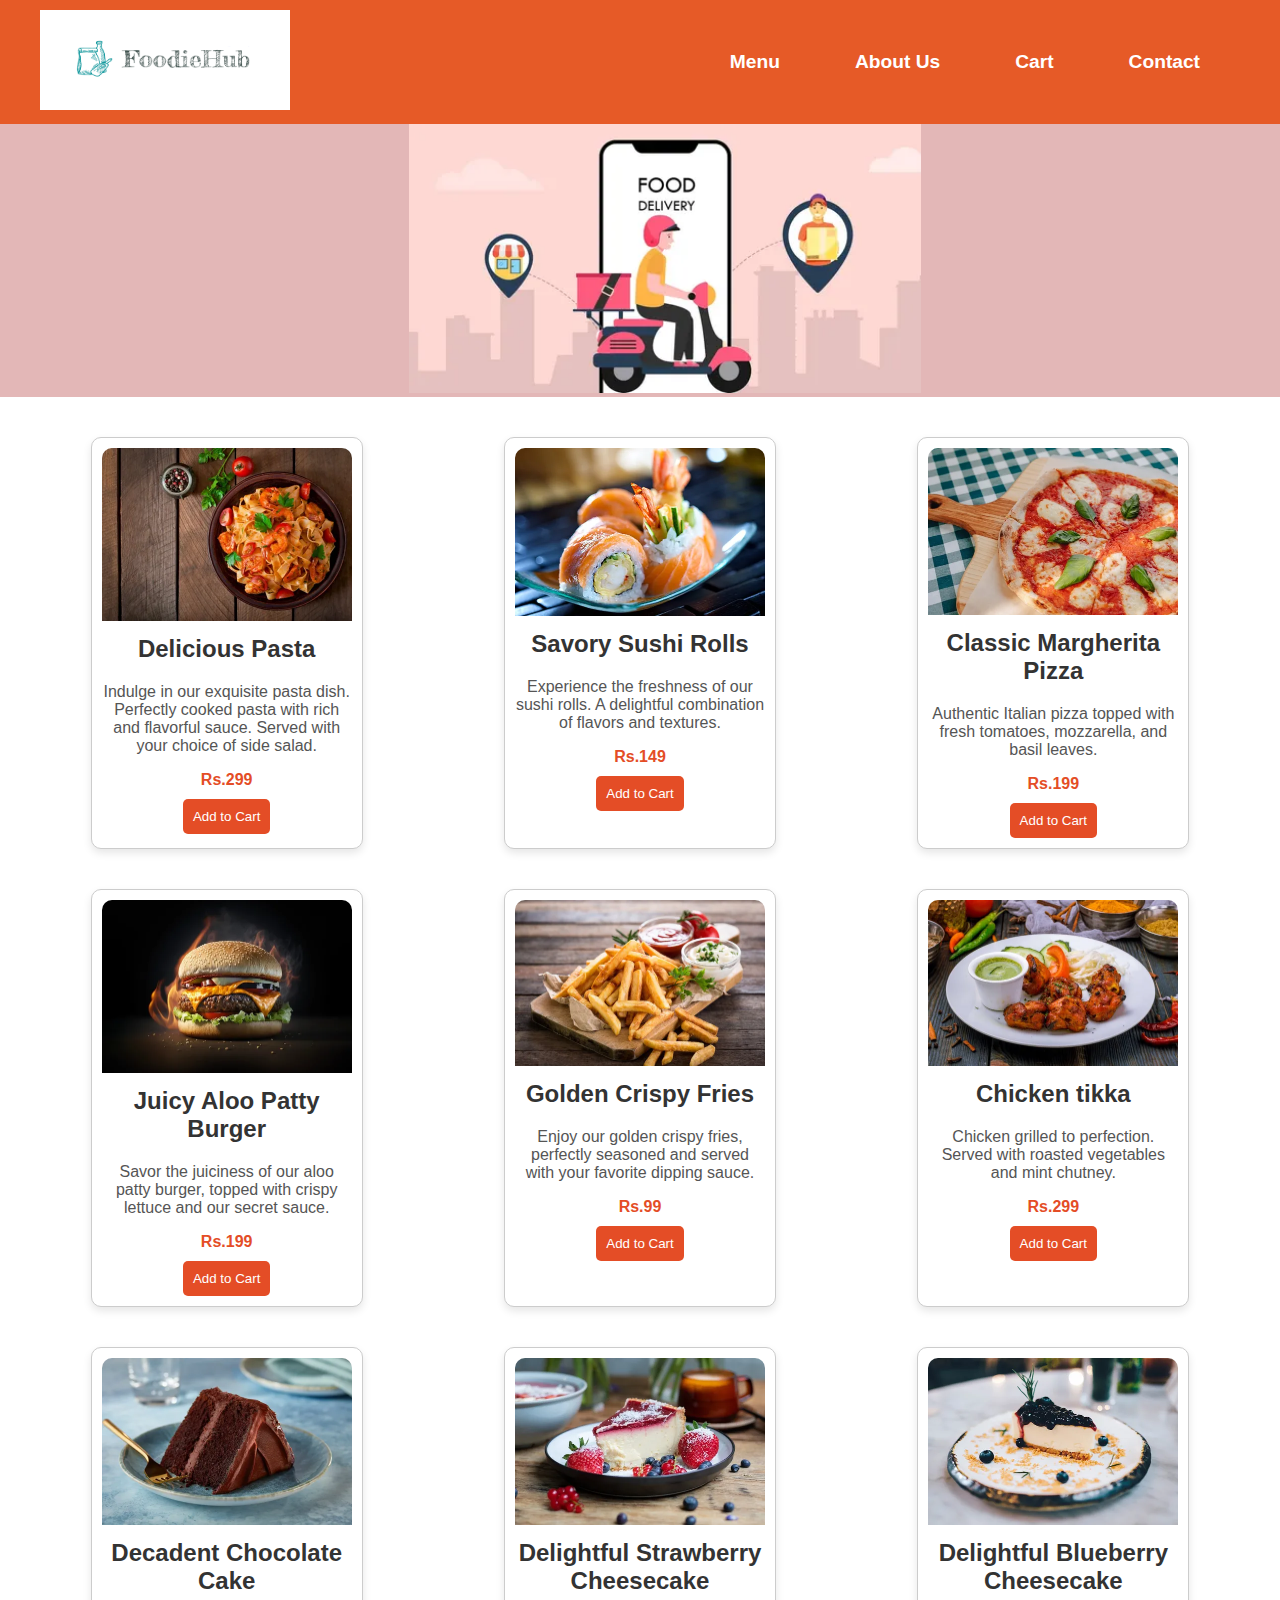
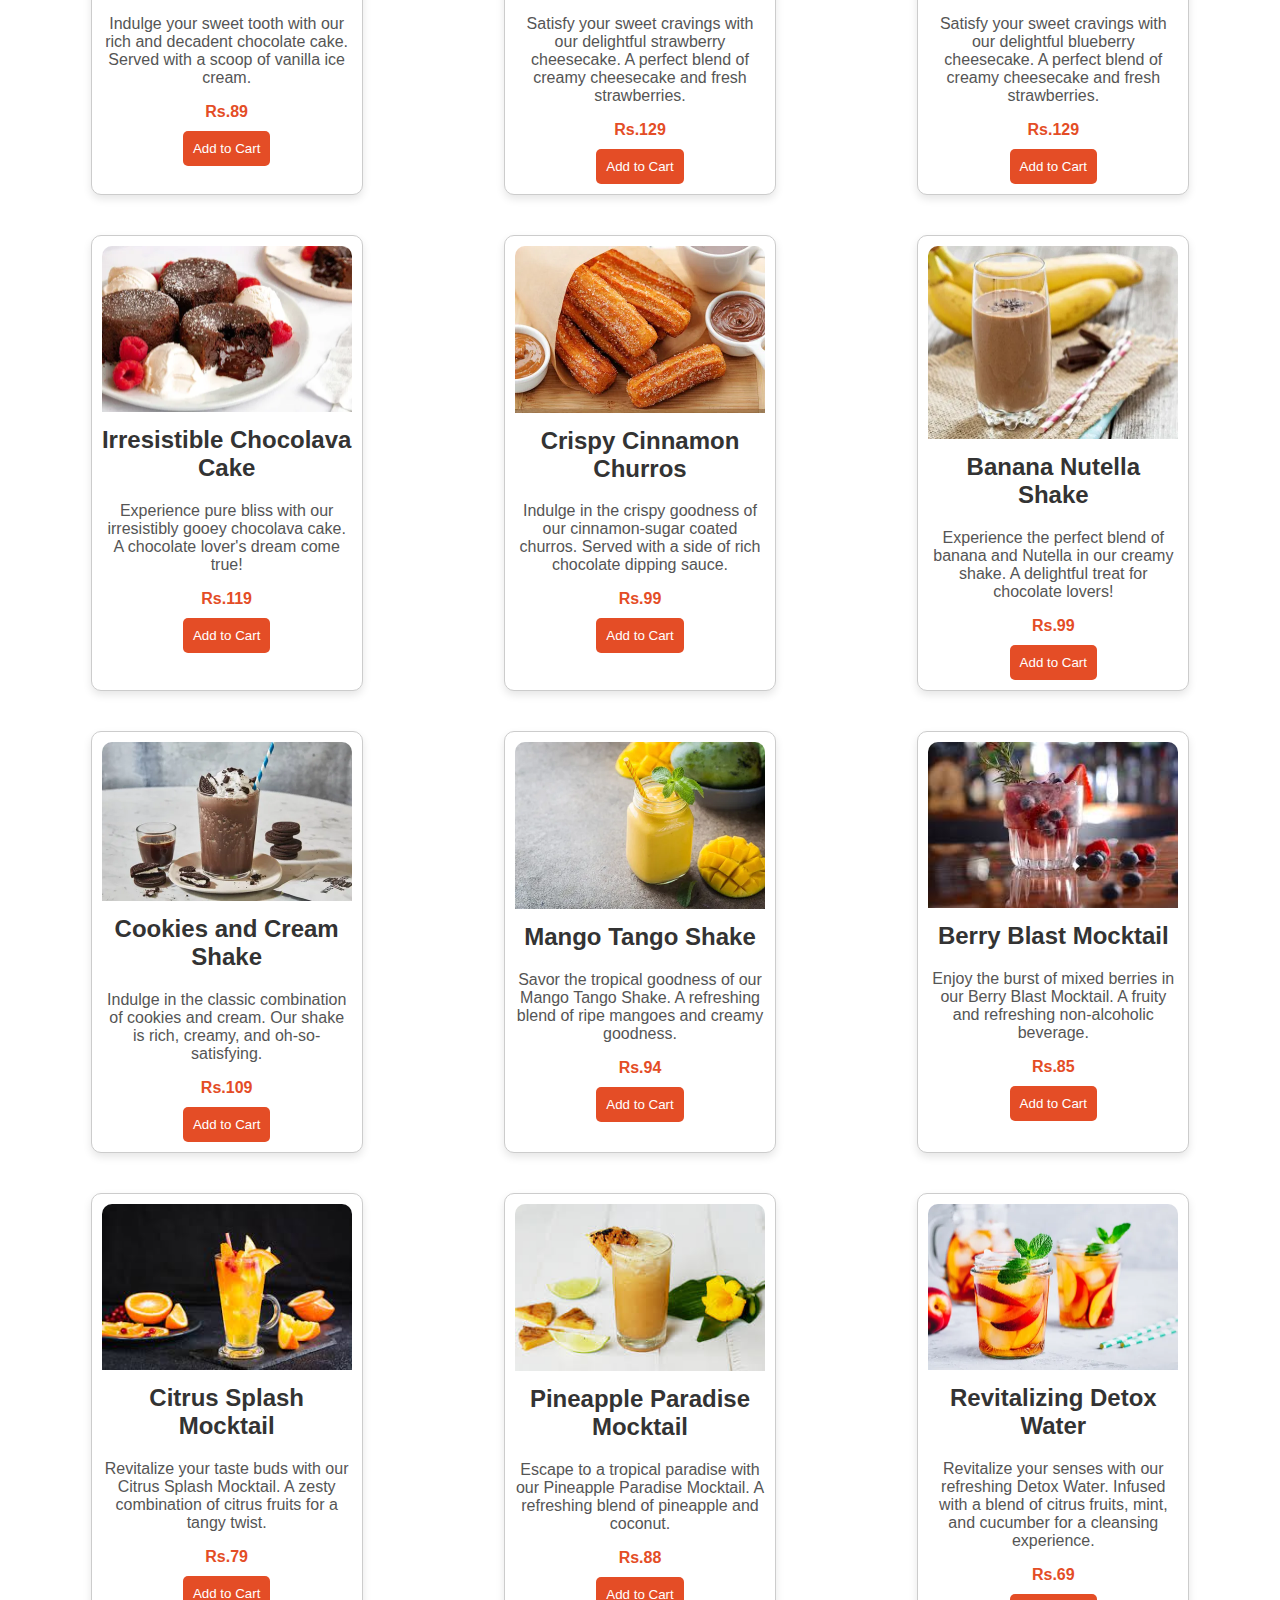
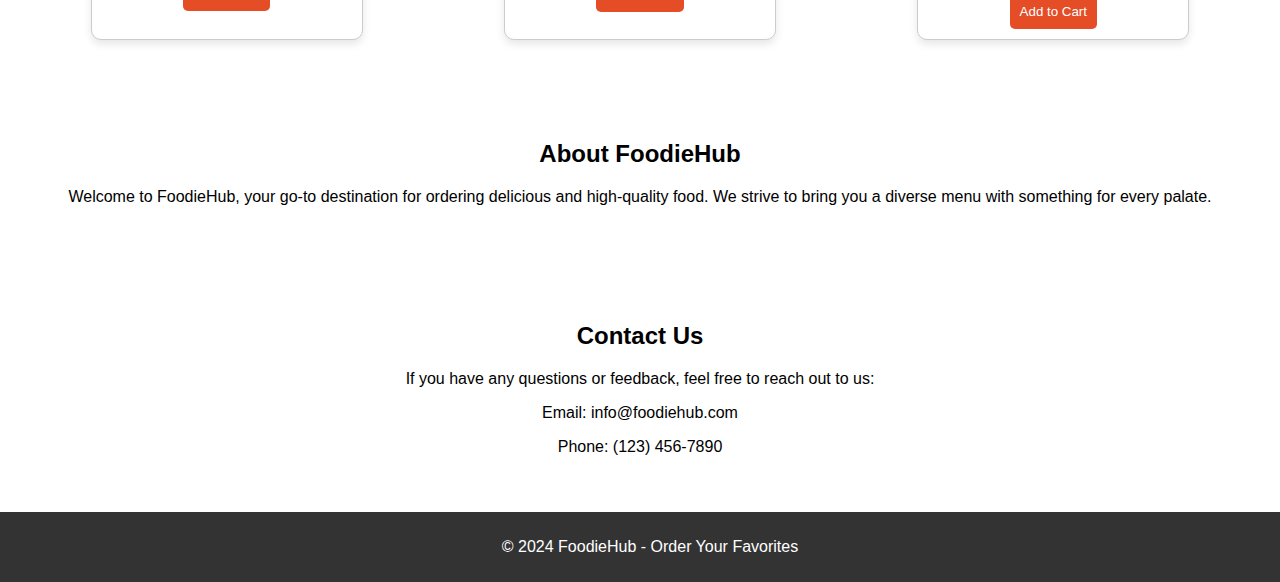
<file: index.html>
<?php
session_start();
?>


<!DOCTYPE html>
<html lang="en">
<head>
    <meta charset="UTF-8">
    <meta name="viewport" content="width=device-width, initial-scale=1.0">
    <title>FoodieHub - Order Your Favorites</title>
    
    <link rel="stylesheet" href="foodstyle.css">
    <script src="foodhub.js"></script>
</head>
<body>

    <header>
        <div class="logo">
            <button class="menu-toggle" id="menu-toggle">☰</button>
           
            
            <img src="foodbg1.jpg" alt="Food Item 1" id="symbol">
            <!-- <p>Your One-Stop Food Ordering Destination</p> -->
        </div>
        <div>
        <nav id="navelement">
             <ul id="nav-menu">
                <li class="listele"><a href="#menu">Menu</a></li>
                <li class="listele"><a href="#about">About Us</a></li>
                <li class="listele"><a href="cart.html">Cart</a></li>
                <li class="listele"><a href="#contact">Contact</a></li>
            </ul>
        </nav>
    </div>
    </header>
    <center>

    <img class="banner" src="fdelivery.jpg" alt="food del">
    </center>

    <section id="menu">
        <div class="menu-item">
            <img src="food1.jpg" alt="Food Item 1">
            <h2>Delicious Pasta</h2>
            <p>Indulge in our exquisite pasta dish. Perfectly cooked pasta with rich and flavorful sauce. Served with your choice of side salad.</p>
            <p class="price">Rs.299</p>
            <button class="add-to-cart" data-item="Delicious Pasta" data-price="299">Add to Cart</button>

        </div>

        <div class="menu-item">
            <img src="food2.jpg" alt="Food Item 2">
            <h2>Savory Sushi Rolls</h2>
            <p>Experience the freshness of our sushi rolls. A delightful combination of flavors and textures.</p>
            <p class="price">Rs.149</p>
            <button class="add-to-cart" data-item="Savory Sushi Rolls" data-price="149">Add to Cart</button>
        </div>

        <div class="menu-item">
            <img src="pizza.jpg" alt="Pizza">
            <h2>Classic Margherita Pizza</h2>
            <p>Authentic Italian pizza topped with fresh tomatoes, mozzarella, and basil leaves.</p>
            <p class="price">Rs.199</p>
            <button class="add-to-cart" data-item="Classic Margherita Pizza" data-price="199">Add to Cart</button>
        </div>

        <div class="menu-item">
            <img src="burger.jpg" alt="Burger">
            <h2>Juicy Aloo Patty Burger</h2>
            <p>Savor the juiciness of our aloo patty burger, topped with crispy lettuce and our secret sauce.</p>
            <p class="price">Rs.199</p>
            <button class="add-to-cart" data-item="Juicy Aloo Patty Burger" data-price="199">Add to Cart</button>
        </div>

        <div class="menu-item">
            <img src="fries.jpg" alt="Fries">
            <h2>Golden Crispy Fries</h2>
            <p>Enjoy our golden crispy fries, perfectly seasoned and served with your favorite dipping sauce.</p>
            <p class="price">Rs.99</p>
            <button class="add-to-cart" data-item="Golden Crispy Fries" data-price="99">Add to Cart</button>
        </div>

        <div class="menu-item">
            <img src="ctikka.jpg" alt="ctikka">
            <h2>Chicken tikka</h2>
            <p>Chicken grilled to perfection. Served with roasted vegetables and mint chutney.</p>
            <p class="price">Rs.299</p>
            <button class="add-to-cart" data-item="Chicken tikka" data-price="299">Add to Cart</button>
        </div>

        <div class="menu-item">
            <img src="dessert.jpg" alt="Dessert">
            <h2>Decadent Chocolate Cake</h2>
            <p>Indulge your sweet tooth with our rich and decadent chocolate cake. Served with a scoop of vanilla ice cream.</p>
            <p class="price">Rs.89</p>
            <button class="add-to-cart" data-item="Decadent Chocolate Cake" data-price="89">Add to Cart</button>
        </div>

        <div class="menu-item">
            <img src="scheese.jpg" alt="New Dessert">
            <h2>Delightful Strawberry Cheesecake</h2>
            <p>Satisfy your sweet cravings with our delightful strawberry cheesecake. A perfect blend of creamy cheesecake and fresh strawberries.</p>
            <p class="price">Rs.129</p>
            <button class="add-to-cart" data-item="Delightful Strawberry Cheesecake" data-price="129">Add to Cart</button>
        </div>

        <div class="menu-item">
            <img src="bcheese.jpg" alt="New Dessert">
            <h2>Delightful Blueberry Cheesecake</h2>
            <p>Satisfy your sweet cravings with our delightful blueberry cheesecake. A perfect blend of creamy cheesecake and fresh strawberries.</p>
            <p class="price">Rs.129</p>
            <button class="add-to-cart" data-item="Delightful Blueberry Cheesecake" data-price="129">Add to Cart</button>
        </div>

        <div class="menu-item">
            <img src="chocolava.jpg" alt="Chocolava Cake">
            <h2>Irresistible Chocolava Cake</h2>
            <p>Experience pure bliss with our irresistibly gooey chocolava cake. A chocolate lover's dream come true!</p>
            <p class="price">Rs.119</p>
            <button class="add-to-cart" data-item="Irresistible Chocolava Cake" data-price="119">Add to Cart</button>
        </div>
    
        <!-- New Dessert Item: Churros -->
        <div class="menu-item">
            <img src="churros.jpg" alt="Churros">
            <h2>Crispy Cinnamon Churros</h2>
            <p>Indulge in the crispy goodness of our cinnamon-sugar coated churros. Served with a side of rich chocolate dipping sauce.</p>
            <p class="price">Rs.99</p>
            <button class="add-to-cart" data-item="Crispy Cinnamon Churros" data-price="99">Add to Cart</button>
        </div>

        <div class="menu-item">
            <img src="bshake.jpg" alt="Banana Nutella Shake">
            <h2>Banana Nutella Shake</h2>
            <p>Experience the perfect blend of banana and Nutella in our creamy shake. A delightful treat for chocolate lovers!</p>
            <p class="price">Rs.99</p>
            <button class="add-to-cart" data-item="Banana Nutella Shake" data-price="99">Add to Cart</button>
        </div>
    
        <!-- Additional Shake 2: Cookies and Cream Shake -->
        <div class="menu-item">
            <img src="ccshake.jpg" alt="Cookies and Cream Shake">
            <h2>Cookies and Cream Shake</h2>
            <p>Indulge in the classic combination of cookies and cream. Our shake is rich, creamy, and oh-so-satisfying.</p>
            <p class="price">Rs.109</p>
            <button class="add-to-cart" data-item="Cookies and Cream Shake" data-price="109">Add to Cart</button>
        </div>
    
        <!-- Additional Shake 3: Mango Tango Shake -->
        <div class="menu-item">
            <img src="mshake.jpg" alt="Mango Tango Shake">
            <h2>Mango Tango Shake</h2>
            <p>Savor the tropical goodness of our Mango Tango Shake. A refreshing blend of ripe mangoes and creamy goodness.</p>
            <p class="price">Rs.94</p>
            <button class="add-to-cart" data-item="Mango Tango Shake" data-price="94">Add to Cart</button>
        </div>

        <div class="menu-item">
            <img src="bbmock.jpg" alt="Berry Blast Mocktail">
            <h2>Berry Blast Mocktail</h2>
            <p>Enjoy the burst of mixed berries in our Berry Blast Mocktail. A fruity and refreshing non-alcoholic beverage.</p>
            <p class="price">Rs.85</p>
            <button class="add-to-cart" data-item="Berry Blast Mocktail" data-price="85">Add to Cart</button>
        </div>
    
        <!-- Additional Mocktail 2: Citrus Splash Mocktail -->
        <div class="menu-item">
            <img src="cmock.jpg" alt="Citrus Splash Mocktail">
            <h2>Citrus Splash Mocktail</h2>
            <p>Revitalize your taste buds with our Citrus Splash Mocktail. A zesty combination of citrus fruits for a tangy twist.</p>
            <p class="price">Rs.79</p>
            <button class="add-to-cart" data-item="Citrus Splash Mocktail" data-price="79">Add to Cart</button>
        </div>
    
        <!-- Additional Mocktail 3: Pineapple Paradise Mocktail -->
        <div class="menu-item">
            <img src="pmock.jpg" alt="Pineapple Paradise Mocktail">
            <h2>Pineapple Paradise Mocktail</h2>
            <p>Escape to a tropical paradise with our Pineapple Paradise Mocktail. A refreshing blend of pineapple and coconut.</p>
            <p class="price">Rs.88</p>
            <button class="add-to-cart" data-item="Pineapple Paradise Mocktail" data-price="88">Add to Cart</button>
        </div>

        <div class="menu-item">
            <img src="dwater.jpg" alt="Detox Water">
            <h2>Revitalizing Detox Water</h2>
            <p>Revitalize your senses with our refreshing Detox Water. Infused with a blend of citrus fruits, mint, and cucumber for a cleansing experience.</p>
            <p class="price">Rs.69</p>
            <button class="add-to-cart" data-item="Revitalizing Detox Water" data-price="69">Add to Cart</button>
        </div>
    
    
    
    

        <!-- Add more menu items with additional details -->

    </section>

    <section id="about">
        <div class="about-content">
            <h2>About FoodieHub</h2>
            <p>Welcome to FoodieHub, your go-to destination for ordering delicious and high-quality food. We strive to bring you a diverse menu with something for every palate.</p>
        </div>
    </section>

    <section id="contact">
        <div class="contact-content">
            <h2>Contact Us</h2>
            <p>If you have any questions or feedback, feel free to reach out to us:</p>
            <p>Email: info@foodiehub.com</p>
            <p>Phone: (123) 456-7890</p>
        </div>
    </section>
    

    <footer>
        <p>&copy; 2024 FoodieHub - Order Your Favorites</p>
    </footer>

  
</body>
</html>
</file>
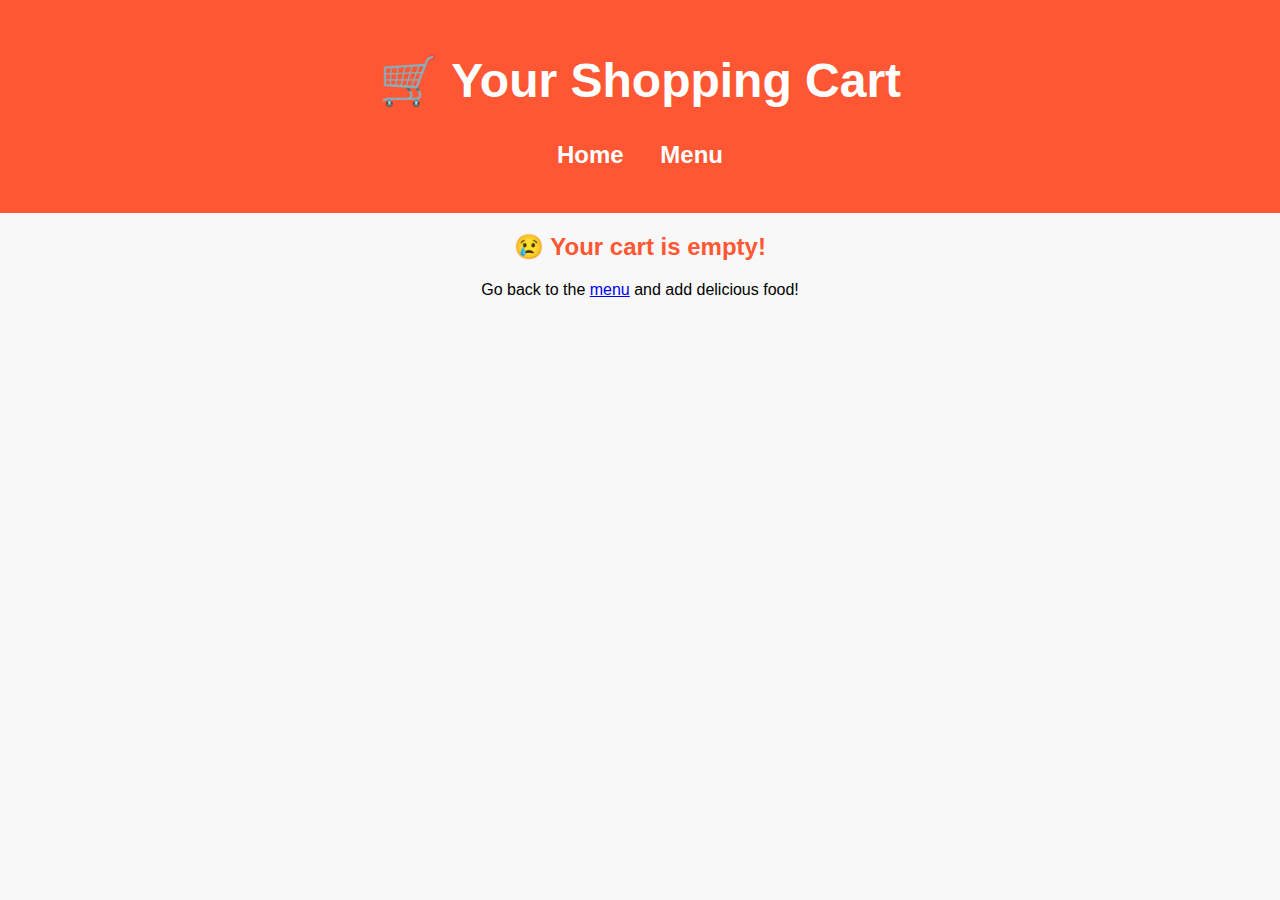
<file: cart.html>
<!DOCTYPE html>
<html lang="en">
<head>
    <meta charset="UTF-8">
    <meta name="viewport" content="width=device-width, initial-scale=1.0">
    <title>Your Cart - FoodieHub</title>
    <link rel="stylesheet" href="cart.css">
</head>
<body>

    <header>
        <h1>🛒 Your Shopping Cart</h1>
        <nav>
            <ul>
                <li><a href="index.html">Home</a></li>
                <li><a href="#menu">Menu</a></li>
            </ul>
        </nav>
    </header>

    <div id="cart-container">
        <!-- Empty Cart Banner -->
        <div id="empty-cart-banner">
            <h2>😢 Your cart is empty!</h2>
            <p>Go back to the <a href="index.html">menu</a> and add delicious food!</p>
        </div>

        <!-- Cart Items List -->
        <div id="cart-items">
            <h2>🛍️ Items in Your Cart</h2>
            <table>
                <thead>
                    <tr>
                        <th>Item</th>
                        <th>Price</th>
                        <th>Remove</th>
                    </tr>
                </thead>
                <tbody id="cart-table-body">
                    <!-- Items will be added dynamically here -->
                </tbody>
            </table>
            <h3 id="total-price">Total: Rs. 0</h3>
            <button id="clear-cart">Clear Cart</button>
        </div>
    </div>

    <script src="cart.js"></script>
</body>
</html>
</file>
<file: foodstyle.css>
/* styles.css */

body {
    font-family: 'Segoe UI', Tahoma, Geneva, Verdana, sans-serif;
    margin: 0;
    padding: 120;
    background-color: #e3b7b7;
}

header {
    background-color: #e65a27;
    color: #fff;
    text-align: center;
    padding: 0px 40px 0px 40px;
    display: flex;
    /* justify-content: space-between; */
    align-items: center;
}

header .logo {
    text-align: left;
}

header h1 {
    margin: 0;
}

header p {
    margin-top: 5px;
    font-size: 14px;
}

.banner{
    width:40% ; align-content: center; padding-left: 50px;
}


nav ul { 
    list-style: none;
    display: flex;
}

nav li {
    margin-right: 20px;
}

nav a {
    text-decoration: none;
    color: #fff;
    font-weight: bold;
    transition: color 0.3s ease;
}

nav a:hover {
    color: #e44d26;
}

#menu {
    display: flex;
    justify-content: space-around;
    flex-wrap: wrap;
    padding: 20px;
}

.menu-item {
    background-color: #fff;
    border: 1px solid #ddd;
    border-radius: 10px;
    box-shadow: 0 4px 8px rgba(0, 0, 0, 0.1);
    margin: 20px;
    padding: 20px;
    width: 300px;
    text-align: center;
    transition: transform 0.3s ease-in-out;
}

.menu-item img {
    max-width: 100%;
    border-radius: 10px 10px 0 0;
}

.menu-item h2 {
    color: #333;
    margin-top: 10px;
}

.menu-item p {
    color: #555;
    margin-bottom: 10px;
}

.menu-item .price {
    color: #e44d26;
    font-weight: bold;
}

.menu-item button {
    background-color: #e44d26;
    color: #fff;
    padding: 10px;
    border: none;
    border-radius: 5px;
    cursor: pointer;
    transition: background-color 0.3s ease;
}

.menu-item button:hover {
    background-color: #333;
}

section {
    padding: 40px 20px;
    background-color: #fff;
}

.about-content,
.contact-content {
    text-align: center;
}

footer {
    background-color: #333;
    color: #fff;
    text-align: center;
    padding: 10px;
    bottom: 0;
    width: 100%;
}

#symbol{
    height: 100px;
    width: 250px;
}
#navelement{
    margin-left: 288px;
    font-size: larger;
}

.listele{
    padding: 20px;
}
body {
    font-family: Arial, sans-serif;
    margin: 0;
    padding: 0;
    text-align: center;
}

header {
    background-color: #ff5733;
    padding: 20px;
    color: white;
}

nav ul {
    list-style: none;
    padding: 0;
}

nav ul li {
    display: inline;
    margin: 0 15px;
}

.menu-item {
    display: inline-block;
    width: 250px;
    margin: 20px;
    padding: 10px;
    border: 1px solid #ccc;
}

button {
    background-color: #ff5733;
    color: white;
    padding: 10px;
    border: none;
    cursor: pointer;
}

button:hover {
    background-color: #c44124;
}

table {
    width: 50%;
    margin: auto;
    border-collapse: collapse;
}

th, td {
    border: 1px solid #ddd;
    padding: 8px;
}
header {
    background-color: #e65a27;
    color: #fff;
    text-align: center;
    padding: 10px 40px;
    display: flex;
    justify-content: space-between;
    align-items: center;
}

header .logo {
    text-align: left;
}

header h1 {
    margin: 0;
}

nav {
    display: flex;
    align-items: center;
}

/* Navigation Menu */
nav ul {
    list-style: none;
    display: flex;
    margin: 0;
    padding: 0;
}

nav ul li {
    margin-right: 20px;
}

nav a {
    text-decoration: none;
    color: #fff;
    font-weight: bold;
    transition: color 0.3s ease;
}

nav a:hover {
    color: #e44d26;
}

/* Menu Toggle for Mobile */
.menu-toggle {
    display: none;
    font-size: 24px;
    cursor: pointer;
    background: none;
    border: none;
    color: #fff;
}

/* Responsive Design */
@media screen and (max-width: 768px) {
    header {
        flex-direction: column;
        align-items: center;
    }

    .menu-toggle {
        display: block;
    }

    nav ul {
        display: none;
        flex-direction: column;
        width: 100%;
        background-color: #e65a27;
        text-align: center;
        padding: 10px 0;
    }

    nav ul.show {
        display: flex;
    }

    nav ul li {
        margin: 10px 0;
    }
}
</file>
<file: cart.css>
body {
    font-family: Arial, sans-serif;
    margin: 0;
    padding: 0;
    text-align: center;
    background-color: #f8f8f8;
}

header {
    background-color: #ff5733;
    padding: 20px;
    color: white;
    font-size: 24px;
}

nav ul {
    list-style: none;
    padding: 0;
}

nav ul li {
    display: inline;
    margin: 0 15px;
}

nav ul li a {
    color: white;
    text-decoration: none;
    font-weight: bold;
}

#cart-items {
    width: 80%;
    margin: auto;
    background: white;
    padding: 20px;
    box-shadow: 0px 0px 10px rgba(0, 0, 0, 0.1);
    border-radius: 10px;
    margin-top: 20px;
}

h2 {
    color: #ff5733;
}

table {
    width: 100%;
    margin-top: 20px;
    border-collapse: collapse;
}

th, td {
    padding: 12px;
    border: 1px solid #ddd;
}

th {
    background-color: #ff5733;
    color: white;
}

td {
    background-color: #fff;
}

h3 {
    margin-top: 20px;
    font-size: 22px;
}

button {
    background-color: #ff5733;
    color: white;
    padding: 10px 20px;
    border: none;
    cursor: pointer;
    font-size: 16px;
    margin-top: 10px;
    border-radius: 5px;
}

button:hover {
    background-color: #c44124;
}

#clear-cart {
    display: inline-block;
    background-color: white;
    color: #ff5733;
    padding: 10px 20px;
    border: 2px solid #ff5733;
    border-radius: 5px;
    font-weight: bold;
    cursor: pointer;
    margin-top: 20px;
}

#clear-cart:hover {
    background-color: #ff5733;
    color: white;
}
</file>
